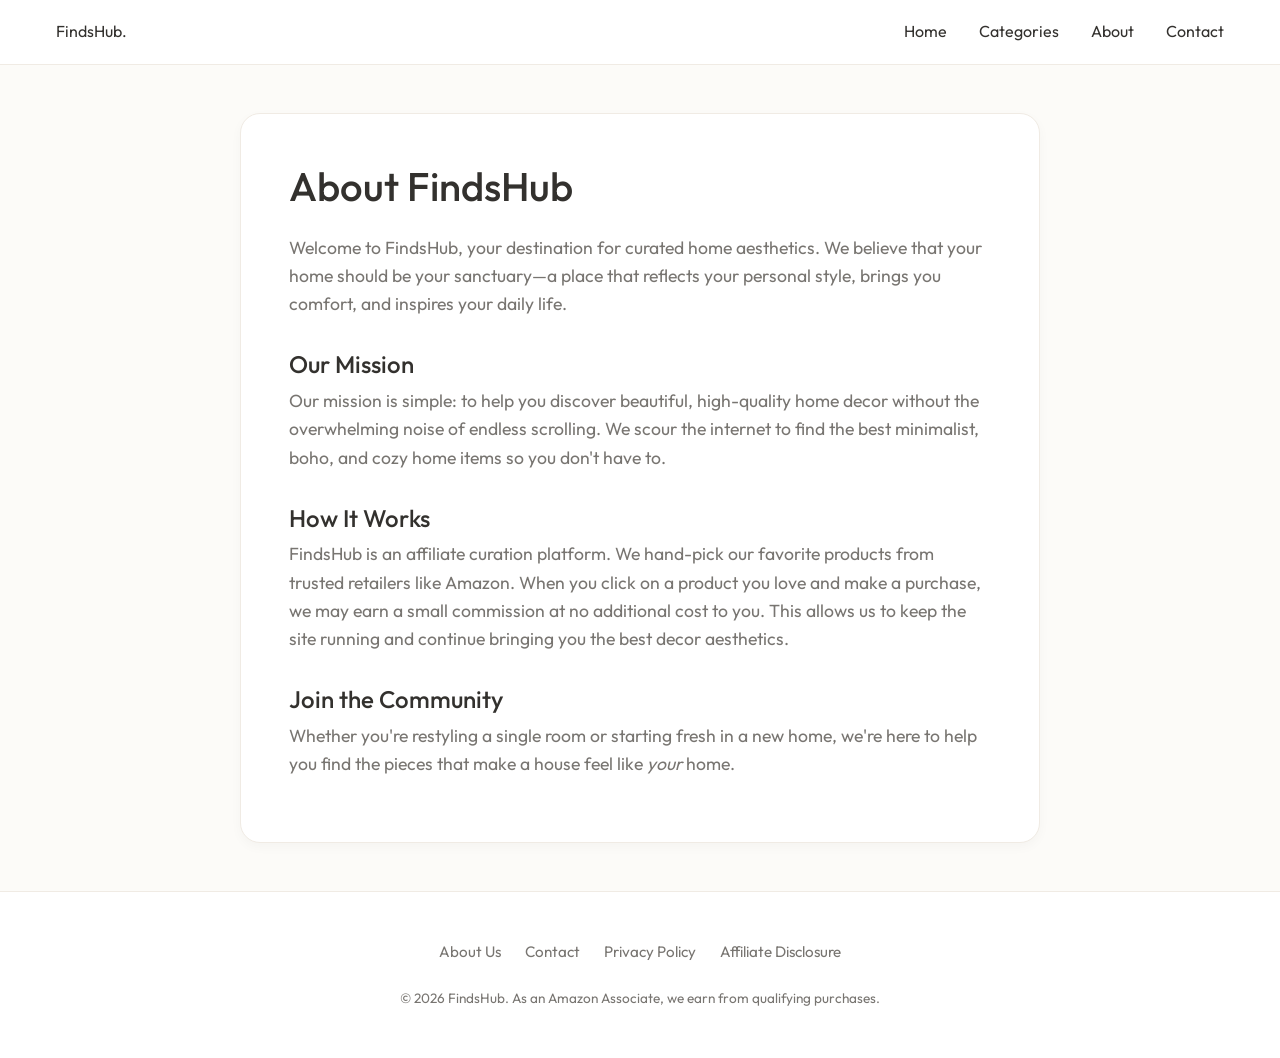
<file: about.html>
<!DOCTYPE html>
<html lang="en">

<head>
    <!-- Google tag (gtag.js) -->
<script async src="https://www.googletagmanager.com/gtag/js?id=G-66CRPVTMMC"></script>
<script>
  window.dataLayer = window.dataLayer || [];
  function gtag(){dataLayer.push(arguments);}
  gtag('js', new Date());

  gtag('config', 'G-66CRPVTMMC');
</script>
    <meta charset="UTF-8">
    <meta name="viewport" content="width=device-width, initial-scale=1.0">
    <title>About Us - FindsHub</title>
    <!-- Fonts -->
    <link rel="preconnect" href="https://fonts.googleapis.com">
    <link rel="preconnect" href="https://fonts.gstatic.com" crossorigin>
    <link href="https://fonts.googleapis.com/css2?family=Outfit:wght@300;400;500;600&display=swap" rel="stylesheet">
    <!-- CSS -->
    <link rel="stylesheet" href="assets/css/style.css">
    <style>
        .static-page-content {
            max-width: 800px;
            margin: 0 auto;
            background: var(--color-surface);
            padding: var(--spacing-xxl);
            border-radius: var(--radius-lg);
            box-shadow: var(--shadow-sm);
            border: 1px solid var(--color-border);
        }

        .static-page-content h1 {
            margin-bottom: var(--spacing-lg);
            font-size: 2.5rem;
        }

        .static-page-content h2 {
            margin-top: var(--spacing-xl);
            margin-bottom: var(--spacing-sm);
            font-size: 1.5rem;
        }

        .static-page-content p {
            margin-bottom: var(--spacing-md);
            font-size: 1.1rem;
        }
    </style>
</head>

<body>
    <header class="header">
        <div class="container header-inner">
            <a href="index.html" class="logo">FindsHub.</a>
            <button class="nav-toggle" aria-label="Toggle navigation" id="navToggle">
                <span class="nav-toggle-icon"></span>
            </button>
            <nav class="nav-links" id="navLinks">
                <a href="index.html">Home</a>
                <a href="categories.html">Categories</a>
                <a href="about.html" class="active">About</a>
                <a href="contact.html">Contact</a>
            </nav>
        </div>
    </header>

    <main class="container mt-xxl mb-lg page-main">
        <div class="static-page-content">
            <h1>About FindsHub</h1>
            <p>Welcome to FindsHub, your destination for curated home aesthetics. We believe that your home should be
                your sanctuary—a place that reflects your personal style, brings you comfort, and inspires your daily
                life.</p>

            <h2>Our Mission</h2>
            <p>Our mission is simple: to help you discover beautiful, high-quality home decor without the overwhelming
                noise of endless scrolling. We scour the internet to find the best minimalist, boho, and cozy home items
                so you don't have to.</p>

            <h2>How It Works</h2>
            <p>FindsHub is an affiliate curation platform. We hand-pick our favorite products from trusted retailers
                like Amazon. When you click on a product you love and make a purchase, we may earn a small commission at
                no additional cost to you. This allows us to keep the site running and continue bringing you the best
                decor aesthetics.</p>

            <h2>Join the Community</h2>
            <p>Whether you're restyling a single room or starting fresh in a new home, we're here to help you find the
                pieces that make a house feel like <em>your</em> home.</p>
        </div>
    </main>

    <!-- Footer -->
    <footer class="footer">
        <div class="container">
            <div class="footer-links">
                <a href="about.html">About Us</a>
                <a href="contact.html">Contact</a>
                <a href="privacy.html">Privacy Policy</a>
                <a href="disclosure.html">Affiliate Disclosure</a>
            </div>
            <p class="footer-copy">&copy; 2026 FindsHub. As an Amazon Associate, we earn from qualifying purchases.</p>
        </div>
    </footer>

    <!-- JS -->
    <script src="assets/js/app.js"></script>
</body>


</html>
</file>
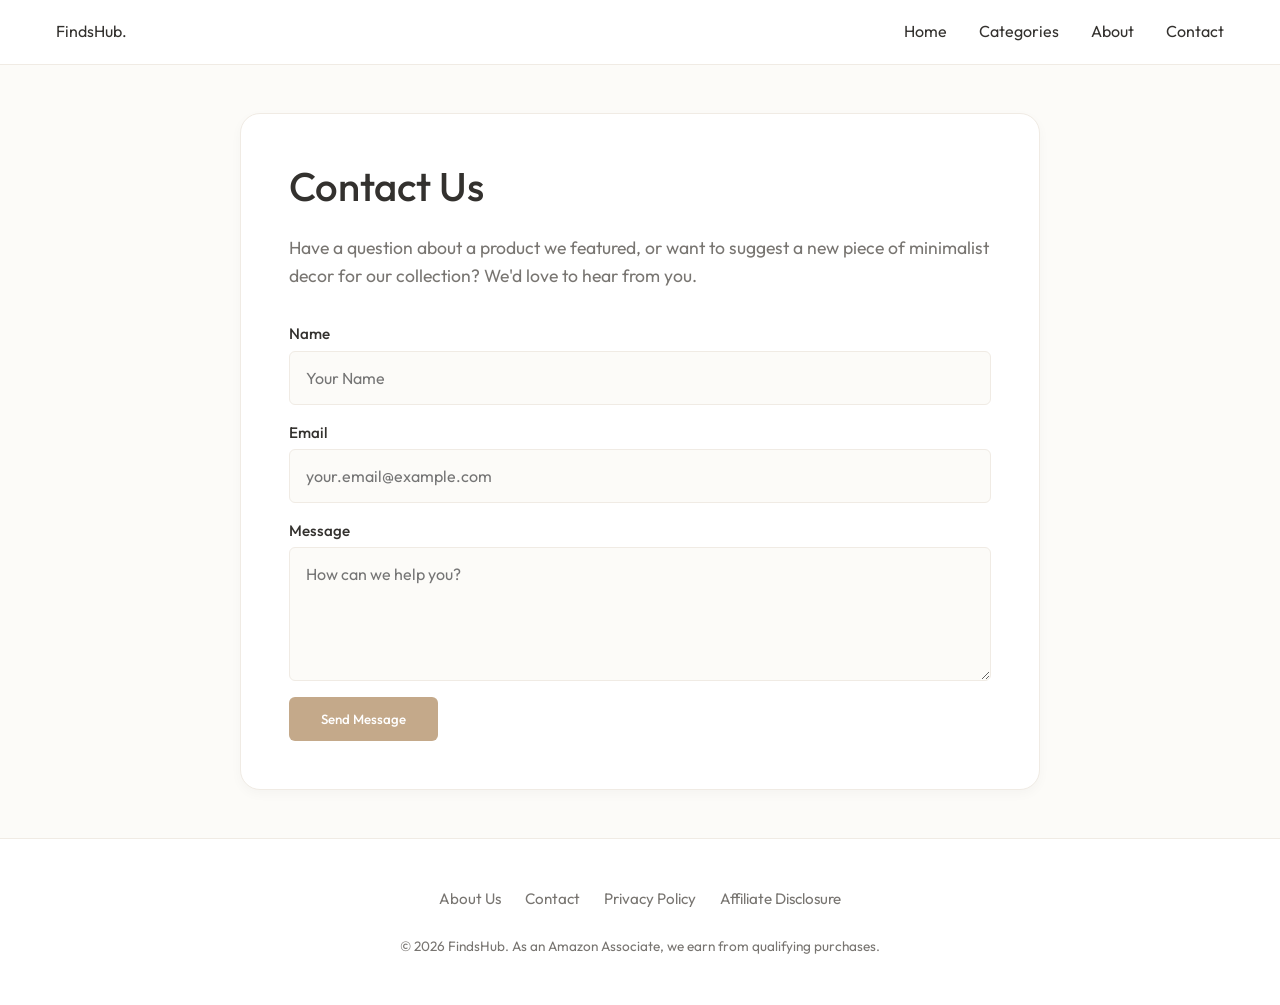
<file: contact.html>
<!DOCTYPE html>
<html lang="en">

<head>
    <!-- Google tag (gtag.js) -->
<script async src="https://www.googletagmanager.com/gtag/js?id=G-66CRPVTMMC"></script>
<script>
  window.dataLayer = window.dataLayer || [];
  function gtag(){dataLayer.push(arguments);}
  gtag('js', new Date());

  gtag('config', 'G-66CRPVTMMC');
</script>
    <meta charset="UTF-8">
    <meta name="viewport" content="width=device-width, initial-scale=1.0">
    <title>Contact Us - FindsHub</title>
    <!-- Fonts -->
    <link rel="preconnect" href="https://fonts.googleapis.com">
    <link rel="preconnect" href="https://fonts.gstatic.com" crossorigin>
    <link href="https://fonts.googleapis.com/css2?family=Outfit:wght@300;400;500;600&display=swap" rel="stylesheet">
    <!-- CSS -->
    <link rel="stylesheet" href="assets/css/style.css">
    <style>
        .static-page-content {
            max-width: 800px;
            margin: 0 auto;
            background: var(--color-surface);
            padding: var(--spacing-xxl);
            border-radius: var(--radius-lg);
            box-shadow: var(--shadow-sm);
            border: 1px solid var(--color-border);
        }

        .static-page-content h1 {
            margin-bottom: var(--spacing-lg);
            font-size: 2.5rem;
        }

        .static-page-content p {
            margin-bottom: var(--spacing-md);
            font-size: 1.1rem;
        }

        .contact-form {
            display: flex;
            flex-direction: column;
            gap: var(--spacing-md);
            margin-top: var(--spacing-xl);
        }

        .form-group {
            display: flex;
            flex-direction: column;
            gap: var(--spacing-xs);
        }

        .form-group label {
            font-weight: 500;
            font-size: 0.95rem;
        }

        .form-group input,
        .form-group textarea {
            padding: var(--spacing-md);
            border: 1px solid var(--color-border);
            border-radius: var(--radius-sm);
            font-family: inherit;
            font-size: 1rem;
            background: var(--color-bg);
            transition: var(--transition);
        }

        .form-group input:focus,
        .form-group textarea:focus {
            outline: none;
            border-color: var(--color-accent);
            background: var(--color-surface);
        }
    </style>
</head>

<body>
    <header class="header">
        <div class="container header-inner">
            <a href="index.html" class="logo">FindsHub.</a>
            <button class="nav-toggle" aria-label="Toggle navigation" id="navToggle">
                <span class="nav-toggle-icon"></span>
            </button>
            <nav class="nav-links" id="navLinks">
                <a href="index.html">Home</a>
                <a href="categories.html">Categories</a>
                <a href="about.html">About</a>
                <a href="contact.html" class="active">Contact</a>
            </nav>
        </div>
    </header>

    <main class="container mt-xxl mb-lg page-main">
        <div class="static-page-content">
            <h1>Contact Us</h1>
            <p>Have a question about a product we featured, or want to suggest a new piece of minimalist decor for our
                collection? We'd love to hear from you.</p>

            <form class="contact-form"
                onsubmit="event.preventDefault(); alert('Thanks for reaching out! Since this is a static site demo, this form does not send data.');">
                <div class="form-group">
                    <label for="name">Name</label>
                    <input type="text" id="name" required placeholder="Your Name">
                </div>
                <div class="form-group">
                    <label for="email">Email</label>
                    <input type="email" id="email" required placeholder="your.email@example.com">
                </div>
                <div class="form-group">
                    <label for="message">Message</label>
                    <textarea id="message" rows="5" required placeholder="How can we help you?"></textarea>
                </div>
                <button type="submit" class="btn btn-primary" style="align-self: flex-start;">Send Message</button>
            </form>
        </div>
    </main>

    <!-- Footer -->
    <footer class="footer">
        <div class="container">
            <div class="footer-links">
                <a href="about.html">About Us</a>
                <a href="contact.html">Contact</a>
                <a href="privacy.html">Privacy Policy</a>
                <a href="disclosure.html">Affiliate Disclosure</a>
            </div>
            <p class="footer-copy">&copy; 2026 FindsHub. As an Amazon Associate, we earn from qualifying purchases.</p>
        </div>
    </footer>

    <!-- JS -->
    <script src="assets/js/app.js"></script>
</body>


</html>
</file>
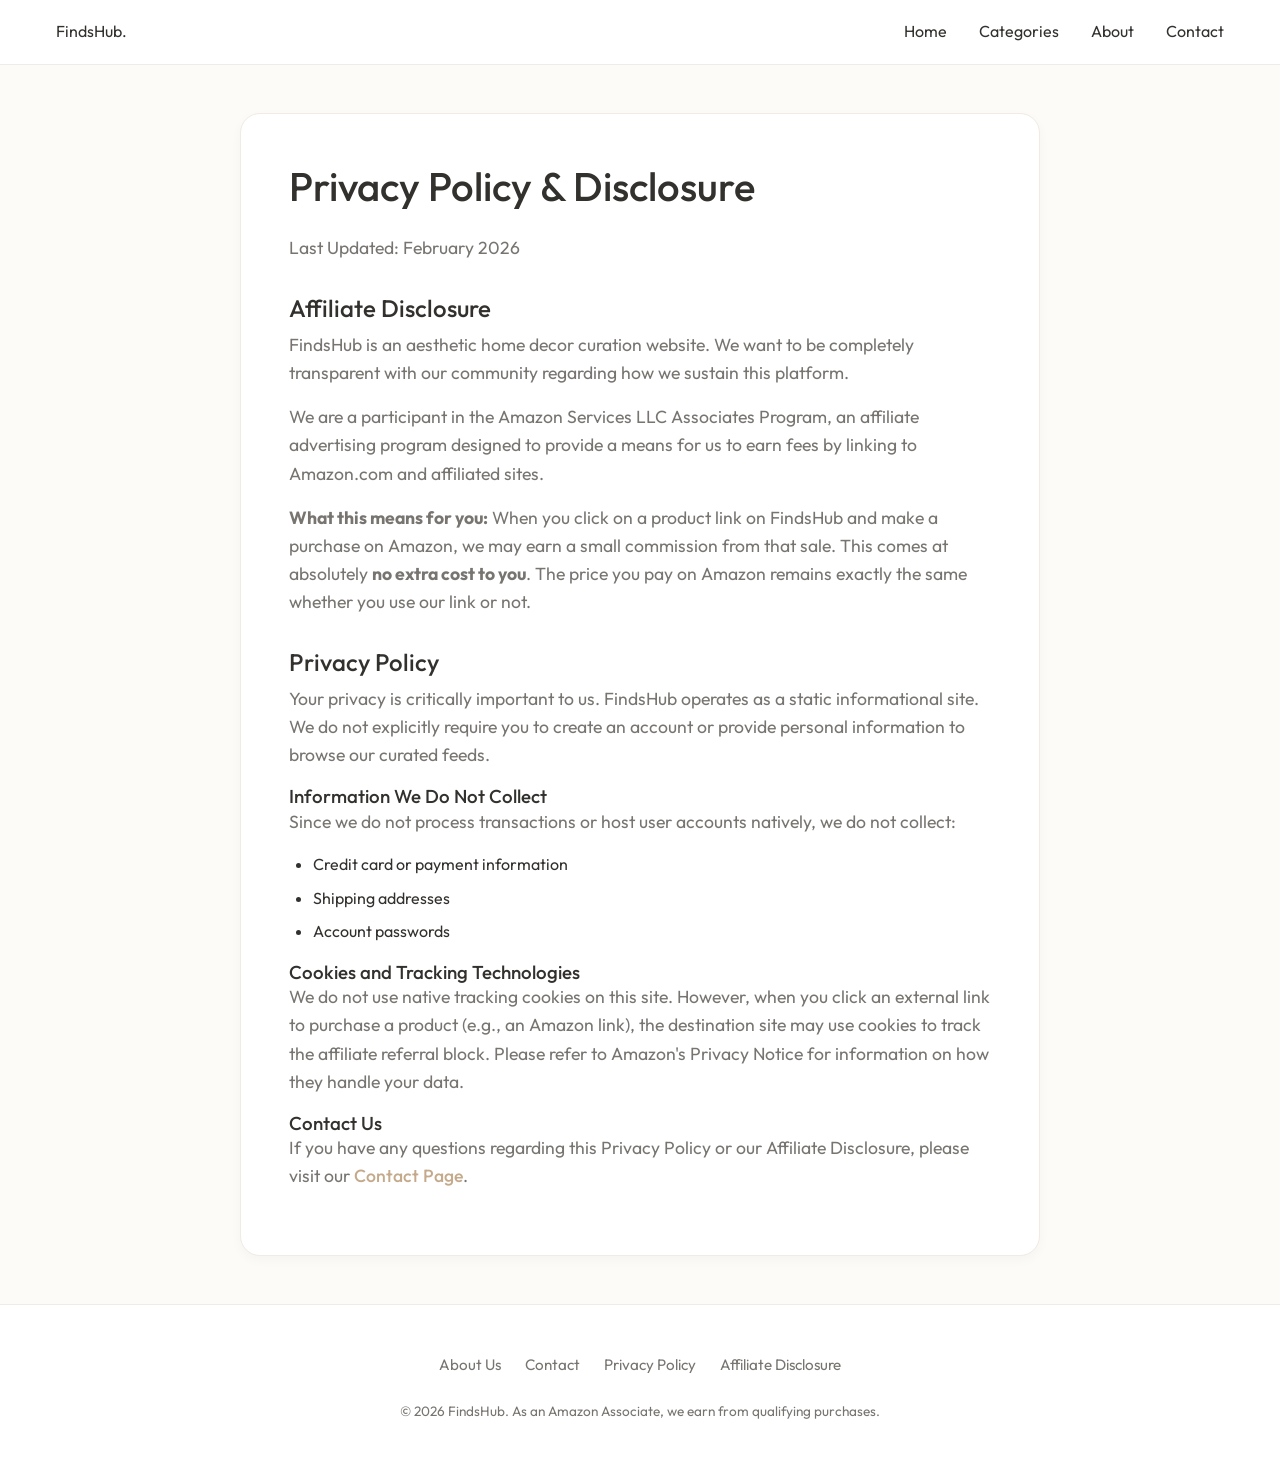
<file: disclosure.html>
<!DOCTYPE html>
<html lang="en">

<head>
    <meta charset="UTF-8">
    <meta name="viewport" content="width=device-width, initial-scale=1.0">
    <title>Privacy Policy & Affiliate Disclosure - FindsHub</title>
    <!-- Fonts -->
    <link rel="preconnect" href="https://fonts.googleapis.com">
    <link rel="preconnect" href="https://fonts.gstatic.com" crossorigin>
    <link href="https://fonts.googleapis.com/css2?family=Outfit:wght@300;400;500;600&display=swap" rel="stylesheet">
    <!-- CSS -->
    <link rel="stylesheet" href="assets/css/style.css">
    <style>
        .static-page-content {
            max-width: 800px;
            margin: 0 auto;
            background: var(--color-surface);
            padding: var(--spacing-xxl);
            border-radius: var(--radius-lg);
            box-shadow: var(--shadow-sm);
            border: 1px solid var(--color-border);
        }

        .static-page-content h1 {
            margin-bottom: var(--spacing-lg);
            font-size: 2.5rem;
        }

        .static-page-content h2 {
            margin-top: var(--spacing-xl);
            margin-bottom: var(--spacing-sm);
            font-size: 1.5rem;
        }

        .static-page-content p {
            margin-bottom: var(--spacing-md);
            font-size: 1.1rem;
        }

        .static-page-content ul {
            margin-bottom: var(--spacing-md);
            padding-left: var(--spacing-lg);
        }

        .static-page-content li {
            margin-bottom: var(--spacing-sm);
        }
    </style>
</head>

<body>
    <header class="header">
        <div class="container header-inner">
            <a href="index.html" class="logo">FindsHub.</a>
            <button class="nav-toggle" aria-label="Toggle navigation" id="navToggle">
                <span class="nav-toggle-icon"></span>
            </button>
            <nav class="nav-links" id="navLinks">
                <a href="index.html">Home</a>
                <a href="categories.html">Categories</a>
                <a href="about.html">About</a>
                <a href="contact.html">Contact</a>
            </nav>
        </div>
    </header>

    <main class="container mt-xxl mb-lg page-main">
        <div class="static-page-content">
            <h1>Privacy Policy & Disclosure</h1>
            <p>Last Updated: February 2026</p>

            <h2>Affiliate Disclosure</h2>
            <p>FindsHub is an aesthetic home decor curation website. We want to be completely transparent with our
                community regarding how we sustain this platform.</p>
            <p>We are a participant in the Amazon Services LLC Associates Program, an affiliate advertising program
                designed to provide a means for us to earn fees by linking to Amazon.com and affiliated sites.</p>
            <p><strong>What this means for you:</strong> When you click on a product link on FindsHub and make a
                purchase on Amazon, we may earn a small commission from that sale. This comes at absolutely <strong>no
                    extra cost to you</strong>. The price you pay on Amazon remains exactly the same whether you use our
                link or not.</p>

            <h2>Privacy Policy</h2>
            <p>Your privacy is critically important to us. FindsHub operates as a static informational site. We do not
                explicitly require you to create an account or provide personal information to browse our curated feeds.
            </p>

            <h3>Information We Do Not Collect</h3>
            <p>Since we do not process transactions or host user accounts natively, we do not collect:</p>
            <ul>
                <li>Credit card or payment information</li>
                <li>Shipping addresses</li>
                <li>Account passwords</li>
            </ul>

            <h3>Cookies and Tracking Technologies</h3>
            <p>We do not use native tracking cookies on this site. However, when you click an external link to purchase
                a product (e.g., an Amazon link), the destination site may use cookies to track the affiliate referral
                block. Please refer to Amazon's Privacy Notice for information on how they handle your data.</p>

            <h3>Contact Us</h3>
            <p>If you have any questions regarding this Privacy Policy or our Affiliate Disclosure, please visit our <a
                    href="contact.html" style="color: var(--color-accent); font-weight: 500;">Contact Page</a>.</p>
        </div>
    </main>

    <!-- Footer -->
    <footer class="footer">
        <div class="container">
            <div class="footer-links">
                <a href="about.html">About Us</a>
                <a href="contact.html">Contact</a>
                <a href="privacy.html">Privacy Policy</a>
                <a href="disclosure.html">Affiliate Disclosure</a>
            </div>
            <p class="footer-copy">&copy; 2026 FindsHub. As an Amazon Associate, we earn from qualifying purchases.</p>
        </div>
    </footer>

    <!-- JS -->
    <script src="assets/js/app.js"></script>
</body>

</html>
</file>
<file: assets/css/style.css>
:root {
  --color-bg: #FCFbf8;
  /* warm white */
  --color-surface: #ffffff;
  --color-text-main: #33312e;
  /* soft black */
  --color-text-muted: #787571;
  /* taupe grey */
  --color-accent: #c4a98a;
  /* beige / sand */
  --color-accent-hover: #b39778;
  --color-border: #f0ebe4;
  --color-overlay: rgba(0, 0, 0, 0.4);

  --font-primary: 'Outfit', 'Inter', system-ui, sans-serif;

  --spacing-xs: 4px;
  --spacing-sm: 8px;
  --spacing-md: 16px;
  --spacing-lg: 24px;
  --spacing-xl: 32px;
  --spacing-xxl: 48px;

  --radius-sm: 6px;
  --radius-md: 12px;
  --radius-lg: 20px;

  --shadow-sm: 0 4px 12px rgba(0, 0, 0, 0.03);
  --shadow-md: 0 8px 24px rgba(0, 0, 0, 0.05);

  --transition: all 0.3s ease;

  --tap-target: 44px;
  /* Minimum mobile tap target */
}

/* Reset */
* {
  box-sizing: border-box;
  margin: 0;
  padding: 0;
}

body {
  font-family: var(--font-primary);
  background-color: var(--color-bg);
  color: var(--color-text-main);
  line-height: 1.6;
  font-size: 16px;
  -webkit-font-smoothing: antialiased;
}

img {
  max-width: 100%;
  height: auto;
  display: block;
}

a {
  text-decoration: none;
  color: inherit;
}

button {
  font-family: inherit;
  cursor: pointer;
  border: none;
  background: none;
}

/* Typography */
h1,
h2,
h3,
h4 {
  font-weight: 500;
  line-height: 1.2;
  color: var(--color-text-main);
}

p {
  color: var(--color-text-muted);
}

/* Globals */
.container {
  width: 100%;
  max-width: 1200px;
  margin: 0 auto;
  padding: 0 var(--spacing-md);
}

.btn {
  display: inline-flex;
  align-items: center;
  justify-content: center;
  padding: var(--spacing-sm) var(--spacing-xl);
  min-height: var(--tap-target);
  border-radius: var(--radius-sm);
  font-weight: 500;
  transition: var(--transition);
  text-align: center;
}

.btn-primary {
  background-color: var(--color-accent);
  color: white;
}

.btn-primary:hover {
  background-color: var(--color-accent-hover);
}

.btn-outline {
  border: 1px solid var(--color-border);
  color: var(--color-text-main);
}

.btn-outline:hover {
  border-color: var(--color-accent);
  color: var(--color-accent);
}

.btn-block {
  width: 100%;
}

/* Header & Nav */
.header {
  position: sticky;
  top: 0;
  z-index: 100;
  background-color: rgba(255, 255, 255, 0.95);
  backdrop-filter: blur(8px);
  border-bottom: 1px solid var(--color-border);
}

.header-inner {
  display: flex;
  align-items: center;
  justify-content: space-between;
  height: 64px;
}

.logo {
  display: flex;
  align-items: center;
}

.logo-img {
  height: 25px;
  /* Adjust height based on actual logo proportion */
  width: auto;
  display: block;
}

.nav-links {
  display: none;
}

.nav-toggle {
  width: var(--tap-target);
  height: var(--tap-target);
  display: flex;
  align-items: center;
  justify-content: flex-end;
}

.nav-toggle-icon {
  width: 24px;
  height: 2px;
  background: var(--color-text-main);
  position: relative;
}

.nav-toggle-icon::before,
.nav-toggle-icon::after {
  content: '';
  position: absolute;
  width: 24px;
  height: 2px;
  background: var(--color-text-main);
  left: 0;
  transition: var(--transition);
}

.nav-toggle-icon::before {
  top: -6px;
}

.nav-toggle-icon::after {
  top: 6px;
}

/* Mobile Menu Active */
.nav-active .nav-links {
  display: flex;
  flex-direction: column;
  position: absolute;
  top: 64px;
  left: 0;
  width: 100%;
  background-color: var(--color-surface);
  border-bottom: 1px solid var(--color-border);
  padding: var(--spacing-md);
  box-shadow: var(--shadow-sm);
}

.nav-links a {
  padding: var(--spacing-md) 0;
  font-size: 1.1rem;
  border-bottom: 1px solid var(--color-border);
}

.nav-links a:last-child {
  border-bottom: none;
}

/* Desktop overrides */
@media (min-width: 768px) {
  .nav-toggle {
    display: none;
  }

  .nav-links {
    display: flex;
    align-items: center;
    gap: var(--spacing-xl);
  }

  .nav-active .nav-links {
    position: static;
    display: flex;
    flex-direction: row;
    padding: 0;
    border: none;
    box-shadow: none;
    background: transparent;
    width: auto;
  }

  .nav-links a {
    padding: 0;
    border: none;
    font-size: 1rem;
  }

  .nav-links a:hover {
    color: var(--color-accent);
  }
}

/* Sticky Filters Bar */
.sticky-filters {
  position: sticky;
  top: 64px;
  /* below header */
  z-index: 90;
  background-color: var(--color-surface);
  border-bottom: 1px solid var(--color-border);
  padding: var(--spacing-sm) 0;
  margin-top: 0;
  margin-bottom: var(--spacing-lg);
  box-shadow: var(--shadow-sm);
}

.filter-controls-wrapper {
  display: flex;
  gap: var(--spacing-md);
  overflow-x: auto;
  padding-bottom: var(--spacing-sm);
  scrollbar-width: none;
  /* Firefox */
}

.filter-controls-wrapper::-webkit-scrollbar {
  display: none;
}

/* Hero Section */
.hero {
  position: relative;
  height: 60vh;
  min-height: 400px;
  background-image: linear-gradient(rgba(0, 0, 0, 0.2), rgba(0, 0, 0, 0.4)), url('https://images.unsplash.com/photo-1616486338812-3dadae4b4ace?q=80&w=1600&auto=format&fit=crop');
  background-size: cover;
  background-position: center;
  display: flex;
  align-items: center;
  justify-content: center;
  text-align: center;
  color: white;
}

.hero-content {
  max-width: 600px;
}

.hero h1 {
  color: white;
  font-size: 2.5rem;
  margin-bottom: var(--spacing-md);
}

.hero p {
  color: #f0f0f0;
  font-size: 1.1rem;
  margin-bottom: var(--spacing-lg);
}

@media (min-width: 768px) {
  .hero h1 {
    font-size: 3.5rem;
  }

  .hero p {
    font-size: 1.25rem;
  }
}

/* Section Headers */
.section-header {
  display: flex;
  justify-content: space-between;
  align-items: flex-end;
  margin-bottom: var(--spacing-lg);
  border-bottom: 1px solid var(--color-border);
  padding-bottom: var(--spacing-sm);
}

.section-header h2 {
  font-size: 1.5rem;
}

.view-all {
  font-weight: 500;
  font-size: 0.9rem;
  color: var(--color-accent);
}

.view-all:hover {
  color: var(--color-accent-hover);
}

/* Base Product Grid */
.product-grid {
  display: grid;
  grid-template-columns: 1fr 1fr;
  gap: var(--spacing-sm);
}

@media (min-width: 768px) {
  .product-grid {
    grid-template-columns: repeat(3, 1fr);
    gap: var(--spacing-lg);
  }
}

@media (min-width: 1024px) {
  .product-grid {
    grid-template-columns: repeat(4, 1fr);
  }
}

/* Horizontal Carousels */
.carousel-container {
  margin: 0 calc(var(--spacing-md) * -1);
  /* Negative margin to allow full bleed on mobile edge */
  padding: 0 var(--spacing-md) var(--spacing-md) var(--spacing-md);
}

.product-carousel {
  display: flex;
  overflow-x: auto;
  gap: var(--spacing-md);
  scroll-snap-type: x mandatory;
  scrollbar-width: none;
  -webkit-overflow-scrolling: touch;
}

.product-carousel::-webkit-scrollbar {
  display: none;
}

.product-carousel .product-card {
  min-width: 160px;
  max-width: 220px;
  flex: 0 0 auto;
  scroll-snap-align: start;
}

@media (min-width: 768px) {
  .carousel-container {
    margin: 0;
    padding: 0;
  }

  .product-carousel {
    display: grid;
    grid-template-columns: repeat(3, 1fr);
    overflow-x: visible;
  }

  .product-carousel .product-card {
    min-width: auto;
    max-width: none;
  }
}

@media (min-width: 1024px) {
  .product-carousel {
    grid-template-columns: repeat(4, 1fr);
  }
}

/* Loading State */
.loading-state {
  text-align: center;
  padding: var(--spacing-xxl) 0;
  color: var(--color-text-muted);
  width: 100%;
}

/* Product Card */
.product-card {
  background: var(--color-surface);
  border-radius: var(--radius-md);
  overflow: hidden;
  border: 1px solid var(--color-border);
  transition: var(--transition);
  display: flex;
  flex-direction: column;
  height: 100%;
}

.product-card:hover {
  transform: translateY(-4px);
  box-shadow: var(--shadow-md);
}

.product-image-wrapper {
  position: relative;
  padding-top: 100%;
  /* 1:1 Aspect ratio */
  background: var(--color-bg);
  overflow: hidden;
  display: block;
}

.product-image-wrapper img {
  position: absolute;
  top: 0;
  left: 0;
  width: 100%;
  height: 100%;
  object-fit: cover;
  transition: transform 0.5s ease;
}

.product-card:hover img {
  transform: scale(1.05);
}

.top-deal-badge {
  position: absolute;
  top: 0;
  left: 0;
  background-color: #e53935;
  color: white;
  font-size: 0.75rem;
  font-weight: 600;
  padding: 4px 8px;
  border-bottom-right-radius: var(--radius-sm);
  z-index: 10;
  text-transform: uppercase;
}

.product-info {
  padding: var(--spacing-md);
  display: flex;
  flex-direction: column;
  flex-grow: 1;
}

.product-category {
  font-size: 0.8rem;
  text-transform: uppercase;
  letter-spacing: 1px;
  color: var(--color-accent);
  margin-bottom: var(--spacing-xs);
  display: block;
}

.product-title {
  font-size: 1.1rem;
  margin-bottom: var(--spacing-sm);
  color: var(--color-text-main);
  font-weight: 500;
}

.product-title:hover {
  color: var(--color-accent);
}

.product-desc {
  font-size: 0.85rem;
  margin-bottom: var(--spacing-md);
  line-height: 1.5;
  display: -webkit-box;
  -webkit-line-clamp: 2;
  line-clamp: 2;
  -webkit-box-orient: vertical;
  overflow: hidden;
  flex-grow: 1;
}

.product-price {
  font-size: 1.5rem;
  font-weight: 600;
  margin-bottom: var(--spacing-sm);
  color: var(--color-text-main);
  letter-spacing: -0.5px;
}

.product-price-inr {
  font-size: 1.5rem;
  font-weight: 600;
  color: var(--color-text-main);
  margin-bottom: var(--spacing-md);
  letter-spacing: -0.5px;
}

.product-actions {
  display: flex;
  gap: var(--spacing-sm);
  margin-top: auto;
}

.product-actions .btn {
  flex: 1;
  padding: 0 var(--spacing-sm);
  font-size: 0.9rem;
}

/* Footer */
.footer {
  margin-top: var(--spacing-xxl);
  padding: var(--spacing-xxl) 0;
  background-color: var(--color-surface);
  border-top: 1px solid var(--color-border);
  text-align: center;
}

.footer-links {
  display: flex;
  flex-wrap: wrap;
  justify-content: center;
  gap: var(--spacing-lg);
  margin-bottom: var(--spacing-lg);
  padding: 0 var(--spacing-md);
}

.footer-links a {
  font-size: 0.95rem;
  color: var(--color-text-muted);
}

.footer-links a:hover {
  color: var(--color-accent);
}

.footer-copy {
  font-size: 0.85rem;
  color: var(--color-text-muted);
}

/* Utility */
.mb-md {
  margin-bottom: var(--spacing-md);
}

.mb-lg {
  margin-bottom: var(--spacing-lg);
}

.mt-xxl {
  margin-top: var(--spacing-xxl);
}

.mt-md {
  margin-top: var(--spacing-md);
}

.back-btn {
  color: var(--color-text-muted);
  transition: var(--transition);
}

.back-btn:hover {
  color: var(--color-accent);
}

/* Product Detail Page */
.product-detail-layout {
  display: grid;
  grid-template-columns: 1fr;
  gap: var(--spacing-xl);
  background: var(--color-surface);
  border-radius: var(--radius-lg);
  overflow: hidden;
  box-shadow: var(--shadow-sm);
  border: 1px solid var(--color-border);
}

@media (min-width: 900px) {
  .product-detail-layout {
    grid-template-columns: 1fr 1fr;
  }
}

/* Image Gallery Styles */
.product-gallery {
  display: flex;
  flex-direction: column;
  gap: var(--spacing-sm);
}

.product-detail-image-wrapper {
  position: relative;
  width: 100%;
  padding-top: 100%;
  background: var(--color-bg);
  border-radius: var(--radius-md);
  overflow: hidden;
}

.product-detail-image-wrapper img {
  position: absolute;
  top: 0;
  left: 0;
  width: 100%;
  height: 100%;
  object-fit: cover;
  transition: opacity 0.3s ease;
}

.gallery-nav {
  position: absolute;
  top: 50%;
  transform: translateY(-50%);
  background: rgba(255, 255, 255, 0.8);
  border: none;
  width: 40px;
  height: 40px;
  border-radius: 50%;
  font-size: 1.2rem;
  color: var(--color-text-main);
  cursor: pointer;
  display: flex;
  align-items: center;
  justify-content: center;
  transition: var(--transition);
  box-shadow: var(--shadow-sm);
  z-index: 10;
}

.gallery-nav:hover {
  background: white;
  color: var(--color-accent);
}

.gallery-nav.prev {
  left: var(--spacing-sm);
}

.gallery-nav.next {
  right: var(--spacing-sm);
}

.product-thumbnails {
  display: flex;
  gap: var(--spacing-sm);
  overflow-x: auto;
  scroll-snap-type: x mandatory;
  scrollbar-width: none;
  padding-bottom: 4px;
  /* for scrollbar/shadows */
}

.product-thumbnails::-webkit-scrollbar {
  display: none;
}

.thumbnail-btn {
  width: 80px;
  flex: 0 0 auto;
  aspect-ratio: 1;
  border-radius: var(--radius-sm);
  overflow: hidden;
  border: 2px solid transparent;
  cursor: pointer;
  scroll-snap-align: start;
}

.thumbnail-btn.active {
  border-color: var(--color-accent);
}

.thumbnail-btn img {
  width: 100%;
  height: 100%;
  object-fit: cover;
}

.product-detail-info {
  padding: var(--spacing-xxl);
  display: flex;
  flex-direction: column;
}

.product-detail-title {
  font-size: 2rem;
  margin-bottom: var(--spacing-sm);
}

.product-detail-desc {
  font-size: 1.1rem;
  line-height: 1.8;
}

.product-features {
  background: var(--color-bg);
  padding: var(--spacing-lg);
  border-radius: var(--radius-md);
}

.product-features h3 {
  margin-bottom: var(--spacing-md);
  font-size: 1.1rem;
}

.product-features ul {
  list-style: none;
  padding-left: 0;
}

.product-features li {
  position: relative;
  padding-left: 24px;
  margin-bottom: var(--spacing-sm);
}

.product-features li::before {
  content: '✓';
  position: absolute;
  left: 0;
  color: var(--color-accent);
  font-weight: bold;
}

.affiliate-notice {
  font-size: 0.8rem;
  color: var(--color-text-muted);
  text-align: center;
  margin-top: var(--spacing-md);
}

/* Category Filter Layout */
.filter-controls {
  display: flex;
  align-items: center;
}

.category-select {
  padding: var(--spacing-sm) var(--spacing-lg);
  border-radius: var(--radius-sm);
  border: 1px solid var(--color-border);
  font-family: inherit;
  font-size: 1rem;
  background: var(--color-surface);
  color: var(--color-text-main);
  cursor: pointer;
}

.category-select:focus {
  outline: none;
  border-color: var(--color-accent);
}
</file>
